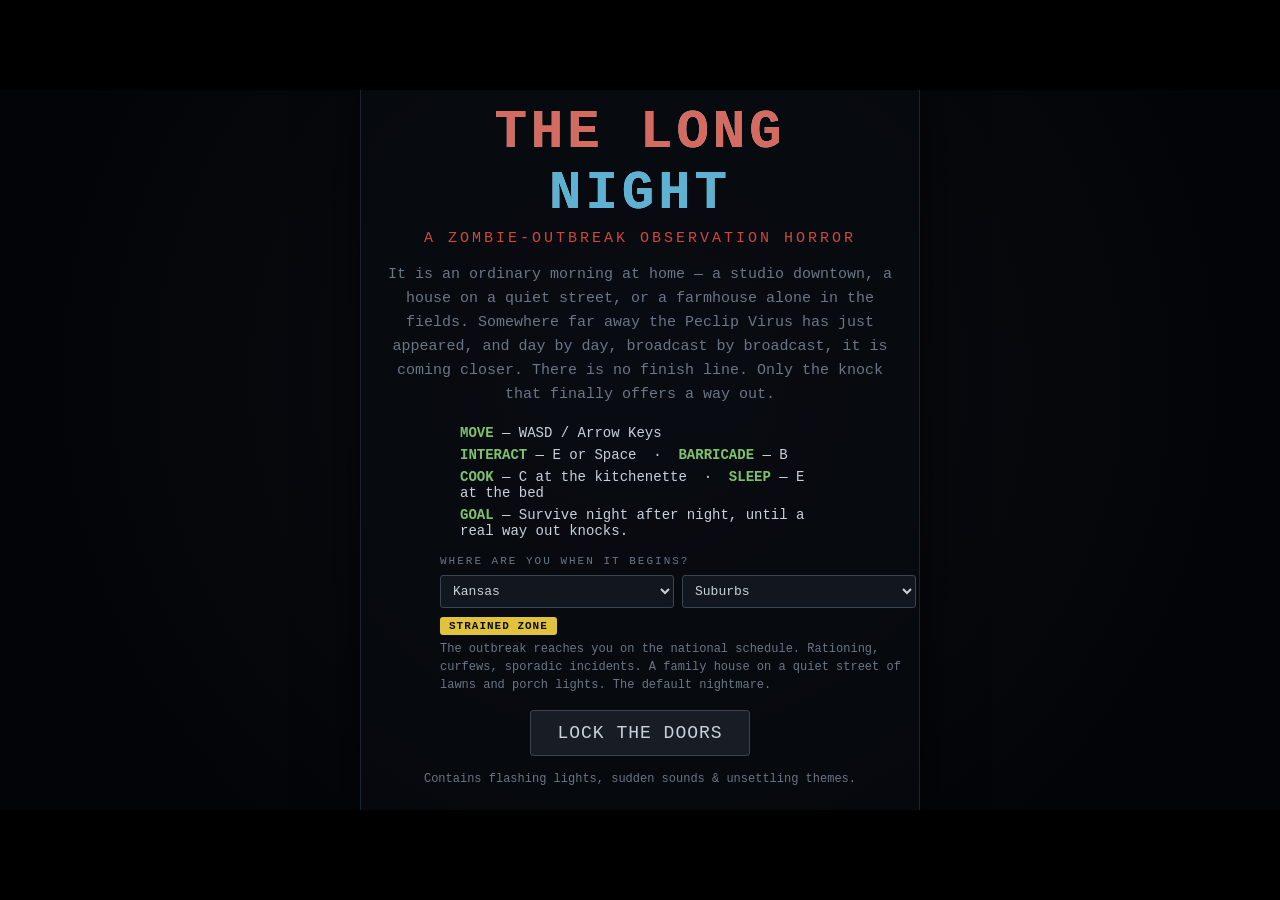
<file: game/index.html>
<!DOCTYPE html>
<html lang="en">
<head>
  <meta charset="UTF-8" />
  <meta name="viewport" content="width=device-width, initial-scale=1.0" />
  <title>THE LONG NIGHT — A Zombie Outbreak Observation Horror</title>
  <link rel="icon" href="data:image/svg+xml,%3Csvg xmlns='http://www.w3.org/2000/svg' viewBox='0 0 16 16'%3E%3Crect width='16' height='16' fill='%2305060a'/%3E%3Crect x='3' y='2' width='10' height='8' fill='%23d0473e'/%3E%3Crect x='5' y='4' width='2' height='2' fill='%23050505'/%3E%3Crect x='9' y='4' width='2' height='2' fill='%23050505'/%3E%3Crect x='5' y='11' width='6' height='4' fill='%237ec36b'/%3E%3C/svg%3E" />
  <link rel="stylesheet" href="styles/main.css" />
</head>
<body>
  <div id="game-frame">
    <!-- The rendered game world -->
    <canvas id="game-canvas" width="480" height="270"></canvas>

    <!-- ===================== HUD ===================== -->
    <div id="hud" class="hud hidden">
      <div class="hud-row">
        <div id="day-chip" class="hud-chip">DAY 1</div>
        <div id="clock" class="hud-chip">--:--</div>
        <div id="phase" class="hud-chip">SITUATION: NORMAL</div>
        <div id="loc-chip" class="hud-chip loc"></div>
      </div>
      <div id="order-banner" class="order-banner hidden"></div>
      <div class="hud-meters">
        <div class="meter">
          <span class="meter-label">STRESS</span>
          <div class="meter-track"><div id="stress-fill" class="meter-fill stress"></div></div>
        </div>
        <div class="meter">
          <span class="meter-label">FATIGUE</span>
          <div class="meter-track"><div id="fatigue-fill" class="meter-fill fatigue"></div></div>
        </div>
      </div>
      <div id="barricade-status" class="barricade-status"></div>
    </div>

    <!-- ===================== Interaction prompt ===================== -->
    <div id="prompt" class="prompt hidden"></div>

    <!-- ===================== Device: TV ===================== -->
    <div id="screen-tv" class="device-screen tv hidden">
      <div class="device-bezel">
        <div class="tv-inner">
          <div class="tv-station">
            <span id="tv-channel">NNC — NATIONAL NEWS CHANNEL</span>
            <span id="tv-live" class="tv-live">● LIVE</span>
          </div>
          <div class="tv-content">
            <div class="tv-visual">
              <canvas id="tv-face" width="120" height="120"></canvas>
              <canvas id="tv-minimap" width="120" height="86" class="hidden"></canvas>
            </div>
            <div class="tv-textcol">
              <div id="tv-headline" class="tv-headline"></div>
              <div id="tv-body" class="tv-body"></div>
            </div>
          </div>
          <div class="tv-ticker"><div id="tv-ticker-text" class="tv-ticker-text"></div></div>
        </div>
      </div>
      <div class="device-controls">
        <button class="btn" data-tv="prev">◀ EARLIER</button>
        <button class="btn" data-tv="next">LATER ▶</button>
        <button class="btn close" data-close="screen-tv">TURN OFF (ESC)</button>
      </div>
    </div>

    <!-- ===================== Device: Computer (the main hub) ===================== -->
    <div id="screen-computer" class="device-screen computer hidden">
      <div class="pc">
        <div class="pc-top">
          <span class="pc-user">◉ home-desktop</span>
          <span id="pc-clock" class="pc-clock">--:--</span>
          <span id="pc-net" class="pc-net">● ONLINE</span>
        </div>
        <!-- Tile home screen -->
        <div id="pc-home" class="pc-home">
          <div class="pc-home-label">START</div>
          <div class="pc-tiles">
            <button class="tile t-blue" data-app="messages">
              <span class="tile-ico">💬</span><span class="tile-name">Messages</span>
              <span id="badge-messages" class="tile-badge hidden"></span>
            </button>
            <button class="tile t-red" data-app="news">
              <span class="tile-ico">📰</span><span class="tile-name">Newspaper</span>
              <span id="badge-news" class="tile-badge hidden"></span>
            </button>
            <button class="tile t-green" data-app="map">
              <span class="tile-ico">🗺️</span><span class="tile-name">National Map</span>
              <span id="badge-map" class="tile-badge hidden"></span>
            </button>
            <button class="tile t-purple" data-app="virus">
              <span class="tile-ico">🦠</span><span class="tile-name">Virus Report</span>
              <span id="badge-virus" class="tile-badge hidden"></span>
            </button>
            <button class="tile t-orange" data-app="alerts">
              <span class="tile-ico">⚠️</span><span class="tile-name">Emergency Alerts</span>
              <span id="badge-alerts" class="tile-badge hidden"></span>
            </button>
            <button class="tile t-teal" data-app="social">
              <span class="tile-ico">🌐</span><span class="tile-name">Social</span>
              <span id="badge-social" class="tile-badge hidden"></span>
            </button>
            <button class="tile t-yellow hidden" data-app="radio">
              <span class="tile-ico">📻</span><span class="tile-name">FM Radio</span>
              <span id="badge-radio" class="tile-badge hidden"></span>
            </button>
          </div>
        </div>
        <!-- App view -->
        <div id="pc-app" class="pc-app hidden">
          <div class="pc-app-head">
            <button id="pc-back" class="btn small">◀ START</button>
            <span id="pc-app-title"></span>
          </div>
          <div id="pc-app-body" class="pc-app-body"></div>
        </div>
      </div>
      <div class="device-controls">
        <button class="btn close" data-close="screen-computer">LOG OFF (ESC)</button>
      </div>
    </div>

    <!-- ===================== First-person window view ===================== -->
    <div id="screen-lookout" class="device-screen hidden">
      <div class="lookout-frame">
        <canvas id="lookout-canvas" width="440" height="250"></canvas>
        <div id="lookout-caption" class="lookout-caption"></div>
      </div>
      <div class="device-controls">
        <button class="btn close" data-close="screen-lookout">STEP BACK (E / ESC)</button>
      </div>
    </div>

    <!-- ===================== First-person sleep / wake ===================== -->
    <div id="screen-sleep" class="sleep-screen hidden">
      <canvas id="sleep-canvas" width="480" height="270"></canvas>
    </div>

    <!-- ===================== Door choice ===================== -->
    <div id="door-modal" class="door-modal hidden">
      <div class="door-modal-inner">
        <div class="peephole">
          <canvas id="peephole-canvas" width="180" height="180"></canvas>
        </div>
        <div class="door-text">
          <h2 id="door-title">SOMEONE IS AT THE DOOR</h2>
          <p id="door-desc"></p>
          <div class="door-buttons">
            <button id="door-yes" class="btn yes">OPEN THE DOOR</button>
            <button id="door-no" class="btn no">KEEP IT SHUT</button>
            <button id="door-back" class="btn close hidden">STEP BACK (E / ESC)</button>
          </div>
          <div id="door-timer" class="door-timer"></div>
        </div>
      </div>
    </div>

    <!-- ===================== Day transition card ===================== -->
    <div id="day-card" class="day-card hidden">
      <h2 id="day-card-title"></h2>
      <p id="day-card-text"></p>
    </div>

    <!-- ===================== Start menu ===================== -->
    <div id="menu" class="overlay menu">
      <div class="menu-card">
        <h1 class="title-glitch" data-text="THE LONG NIGHT">THE LONG NIGHT</h1>
        <p class="subtitle">a zombie-outbreak observation horror</p>
        <p class="flavor">
          It is an ordinary morning at home — a studio downtown, a house on a
          quiet street, or a farmhouse alone in the fields. Somewhere far away
          the Peclip Virus has just appeared, and day by day, broadcast by
          broadcast, it is coming closer. There is no finish line. Only the
          knock that finally offers a way out.
        </p>
        <div class="controls-help">
          <div><b>MOVE</b> — WASD / Arrow Keys</div>
          <div><b>INTERACT</b> — E or Space &nbsp;·&nbsp; <b>BARRICADE</b> — B</div>
          <div><b>COOK</b> — C at the kitchenette &nbsp;·&nbsp; <b>SLEEP</b> — E at the bed</div>
          <div><b>GOAL</b> — Survive night after night, until a real way out knocks.</div>
        </div>
        <div class="spawn-picker">
          <label for="state-select">WHERE ARE YOU WHEN IT BEGINS?</label>
          <div class="spawn-row">
            <select id="state-select" aria-label="Choose your state"></select>
            <select id="area-select" aria-label="Choose your area">
              <option value="city">City Center</option>
              <option value="suburb" selected>Suburbs</option>
              <option value="rural">Rural Outskirts</option>
            </select>
          </div>
          <div id="zone-info">
            <span id="zone-chip" class="zone-chip"></span>
            <p id="zone-desc"></p>
          </div>
        </div>
        <button id="continue-btn" class="btn big hidden">CONTINUE — RESUME YOUR NIGHT</button>
        <button id="start-btn" class="btn big">LOCK THE DOORS</button>
        <p class="warn">Contains flashing lights, sudden sounds &amp; unsettling themes.</p>
      </div>
    </div>

    <!-- ===================== Ending ===================== -->
    <div id="ending" class="overlay ending hidden">
      <div class="ending-card">
        <h1 id="ending-title"></h1>
        <p id="ending-text"></p>
        <div id="ending-stats" class="ending-stats"></div>
        <button id="restart-btn" class="btn big">FACE THE NIGHT AGAIN</button>
      </div>
    </div>

    <!-- Sound toggle -->
    <button id="mute-btn" class="mute-btn" title="Toggle sound">🔊</button>
  </div>

  <!-- Modular game scripts (classic scripts share the window.ZH namespace so
       the game runs even when opened directly from the file system). -->
  <script src="scripts/audio.js"></script>
  <script src="scripts/world.js"></script>
  <script src="scripts/player.js"></script>
  <script src="scripts/renderer.js"></script>
  <script src="scripts/events.js"></script>
  <script src="scripts/ui.js"></script>
  <script src="scripts/engine.js"></script>
</body>
</html>
</file>
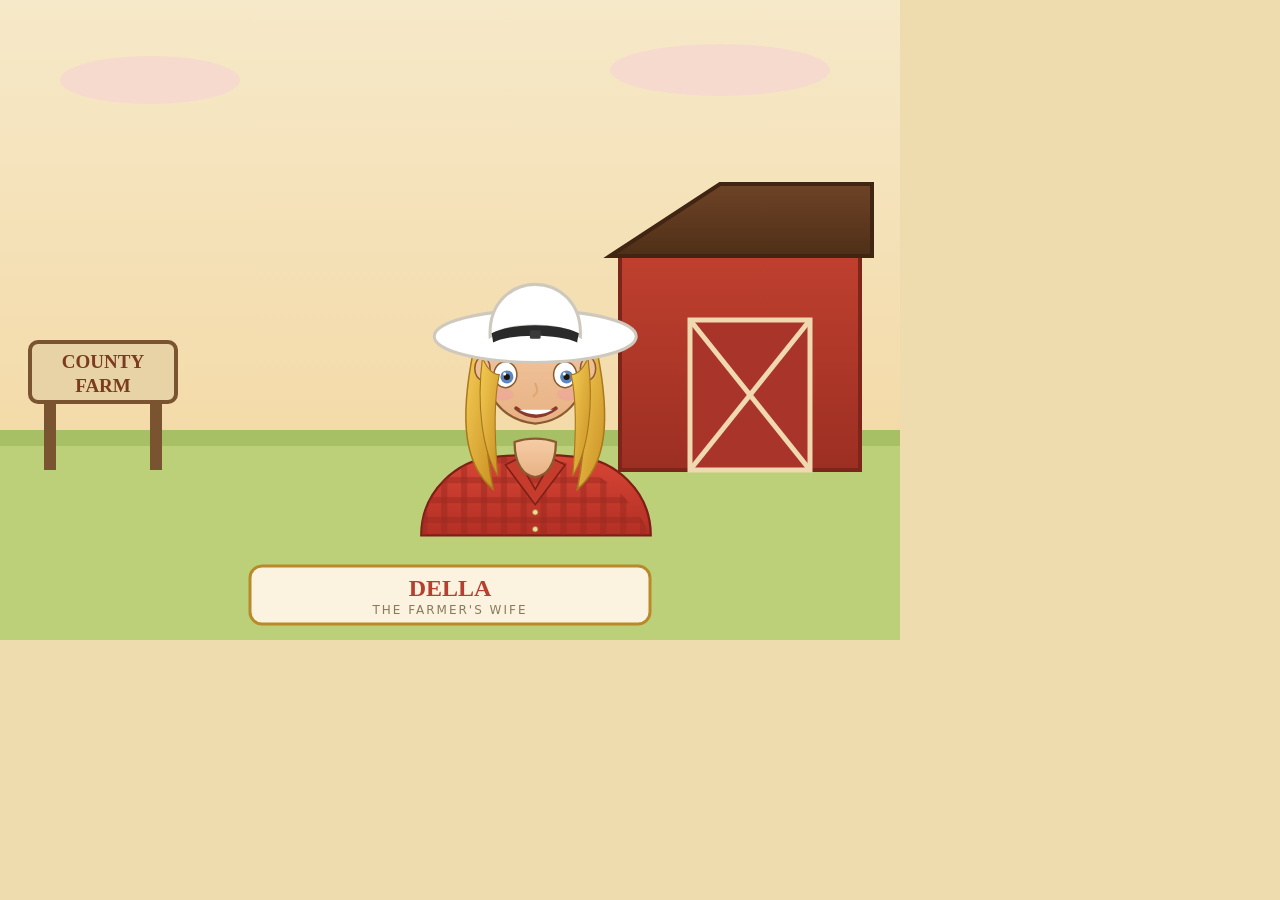
<file: docs/assets/wife-character.html>
<!doctype html>
<meta charset="utf-8">
<title>HexWorld Tycoon — Della (Wife NPC) character card</title>
<style>html,body{margin:0;background:#efdcae}#stage{width:900px;height:640px}</style>
<div id="stage"></div>
<script>
// Della bust portrait (same model used in the playable game), composited on a farm scene.
function dellaSVG(){
  const eyeOpen=(cx)=>`<ellipse cx="${cx}" cy="150" rx="15" ry="17" fill="#fff" stroke="#8a5a30" stroke-width="2"/>
     <circle cx="${cx+2}" cy="153" r="8.5" fill="#5a86c2"/><circle cx="${cx+2}" cy="153" r="4" fill="#20140a"/>
     <circle cx="${cx-1}" cy="149" r="2" fill="#fff"/>`;
  const eyes=eyeOpen(360)+eyeOpen(438);
  const mouth=`<path d="M374 194 q25 20 52 0" fill="none" stroke="#8a3a2a" stroke-width="5" stroke-linecap="round"/>
               <path d="M378 196 q23 12 44 0" fill="#fff"/>`;
  const brows=`<path d="M346 126 q14 -8 28 -2" fill="none" stroke="#b98a2a" stroke-width="4" stroke-linecap="round"/>
               <path d="M424 124 q14 -6 28 2" fill="none" stroke="#b98a2a" stroke-width="4" stroke-linecap="round"/>`;
  return `<svg viewBox="0 0 800 360" xmlns="http://www.w3.org/2000/svg">
    <defs>
      <linearGradient id="pk" x1="0" y1="0" x2="0" y2="1"><stop offset="0" stop-color="#f6cda6"/><stop offset="1" stop-color="#e7b184"/></linearGradient>
      <linearGradient id="ph" x1="0" y1="0" x2="1" y2="1"><stop offset="0" stop-color="#f4cd55"/><stop offset="1" stop-color="#c98f22"/></linearGradient>
      <linearGradient id="ppl" x1="0" y1="0" x2="0" y2="1"><stop offset="0" stop-color="#d84636"/><stop offset="1" stop-color="#b32f24"/></linearGradient>
      <clipPath id="torso"><path d="M250 360 C250 300 300 262 340 258 C420 254 500 262 550 360 Z"/></clipPath>
    </defs>
    <path d="M250 360 C250 300 300 262 340 258 C380 254 420 254 460 258 C500 262 550 300 550 360 Z" fill="url(#ppl)" stroke="#7d1f16" stroke-width="3"/>
    <g clip-path="url(#torso)">
      ${(()=>{let s='';for(let x=250;x<560;x+=26)s+=`<rect x="${x}" y="255" width="8" height="120" fill="#9c2b20" opacity="0.5"/>`;for(let y=258;y<380;y+=26)s+=`<rect x="250" y="${y}" width="310" height="8" fill="#9c2b20" opacity="0.5"/>`;return s;})()}
    </g>
    <path d="M360 268 L399 320 L438 268 L422 260 L399 300 L376 260 Z" fill="#c53b2c" stroke="#7d1f16" stroke-width="2"/>
    <circle cx="399" cy="330" r="3.6" fill="#f0d8a0" stroke="#9a7a24" stroke-width="1"/>
    <circle cx="399" cy="352" r="3.6" fill="#f0d8a0" stroke="#9a7a24" stroke-width="1"/>
    <path d="M372 238 C372 268 384 282 399 284 C414 282 426 268 426 238 C410 232 388 232 372 238 Z" fill="url(#pk)" stroke="#8a5a30" stroke-width="3"/>
    <path d="M318 120 C300 210 306 268 344 300 C332 240 332 176 346 140 Z" fill="url(#ph)" stroke="#a9781e" stroke-width="2"/>
    <path d="M480 120 C498 210 492 268 454 300 C466 240 466 176 452 140 Z" fill="url(#ph)" stroke="#a9781e" stroke-width="2"/>
    <path d="M330 128 C330 82 362 58 399 58 C436 58 468 82 468 128 C468 176 442 210 399 214 C356 210 330 176 330 128 Z" fill="url(#pk)" stroke="#8a5a30" stroke-width="3"/>
    <ellipse cx="330" cy="142" rx="10" ry="15" fill="#f0be93" stroke="#8a5a30" stroke-width="2"/>
    <ellipse cx="468" cy="142" rx="10" ry="15" fill="#f0be93" stroke="#8a5a30" stroke-width="2"/>
    <ellipse cx="356" cy="176" rx="15" ry="8" fill="#f0a0a0" opacity="0.5"/>
    <ellipse cx="442" cy="176" rx="15" ry="8" fill="#f0a0a0" opacity="0.5"/>
    <path d="M399 162 q6 10 -2 16" fill="none" stroke="#dda877" stroke-width="3" stroke-linecap="round"/>
    ${eyes}${brows}${mouth}
    <path d="M330 128 C322 190 330 250 350 282 C346 236 344 186 352 150 C344 150 336 142 330 128 Z" fill="url(#ph)" stroke="#a9781e" stroke-width="1.5"/>
    <path d="M468 128 C476 190 468 250 448 282 C452 236 454 186 446 150 C454 150 462 142 468 128 Z" fill="url(#ph)" stroke="#a9781e" stroke-width="1.5"/>
    <path d="M340 118 C368 100 430 100 458 118 C440 136 414 130 399 126 C384 130 358 136 340 118 Z" fill="url(#ph)" stroke="#a9781e" stroke-width="1.5"/>
    <ellipse cx="399" cy="100" rx="132" ry="34" fill="#ffffff" stroke="#cfc9bd" stroke-width="4"/>
    <path d="M340 100 C338 52 372 32 399 32 C426 32 460 52 458 100 C430 82 366 82 340 100 Z" fill="#ffffff" stroke="#cfc9bd" stroke-width="4"/>
    <path d="M342 96 C368 82 430 82 456 96 C454 106 454 106 454 108 C430 96 366 96 344 108 Z" fill="#2a2a2a"/>
    <rect x="392" y="92" width="14" height="11" rx="2" fill="#3a3a3a"/>
  </svg>`;
}
const NS="http://www.w3.org/2000/svg";
const svg=document.createElementNS(NS,"svg");
svg.setAttribute("viewBox","0 0 900 640");svg.setAttribute("width",900);svg.setAttribute("height",640);
svg.innerHTML=`
  <defs>
    <linearGradient id="sky" x1="0" y1="0" x2="0" y2="1"><stop offset="0" stop-color="#f6e9c9"/><stop offset="1" stop-color="#f3d9a6"/></linearGradient>
    <linearGradient id="barn" x1="0" y1="0" x2="0" y2="1"><stop offset="0" stop-color="#c0402f"/><stop offset="1" stop-color="#9c2f22"/></linearGradient>
    <linearGradient id="roof" x1="0" y1="0" x2="0" y2="1"><stop offset="0" stop-color="#6e4326"/><stop offset="1" stop-color="#4f2f18"/></linearGradient>
  </defs>
  <rect x="0" y="0" width="900" height="470" fill="url(#sky)"/>
  <ellipse cx="150" cy="80" rx="90" ry="24" fill="#f7d9d0" opacity="0.85"/>
  <ellipse cx="720" cy="70" rx="110" ry="26" fill="#f7d9d0" opacity="0.85"/>
  <rect x="0" y="430" width="900" height="210" fill="#bcd07a"/>
  <rect x="0" y="430" width="900" height="16" fill="#a7c065"/>
  <!-- barn right -->
  <rect x="620" y="250" width="240" height="220" fill="url(#barn)" stroke="#7d251b" stroke-width="4"/>
  <path d="M610 256 L720 184 L872 184 L872 256 Z" fill="url(#roof)" stroke="#3f2512" stroke-width="4"/>
  <rect x="690" y="320" width="120" height="150" fill="#a9342a" stroke="#f0d8b0" stroke-width="5"/>
  <line x1="690" y1="320" x2="810" y2="470" stroke="#f0d8b0" stroke-width="5"/>
  <line x1="810" y1="320" x2="690" y2="470" stroke="#f0d8b0" stroke-width="5"/>
  <!-- sign left -->
  <rect x="44" y="360" width="12" height="110" fill="#7a5330"/><rect x="150" y="360" width="12" height="110" fill="#7a5330"/>
  <rect x="30" y="342" width="146" height="60" rx="8" fill="#e8d3a6" stroke="#7a5330" stroke-width="4"/>
  <text x="103" y="368" text-anchor="middle" font-family="Georgia, serif" font-size="19" font-weight="bold" fill="#7a3b1e">COUNTY</text>
  <text x="103" y="392" text-anchor="middle" font-family="Georgia, serif" font-size="19" font-weight="bold" fill="#7a3b1e">FARM</text>
  <!-- nameplate -->
  <rect x="250" y="566" width="400" height="58" rx="12" fill="#fbf3df" stroke="#b98a2a" stroke-width="3"/>
  <text x="450" y="596" text-anchor="middle" font-family="Georgia, serif" font-size="24" font-weight="bold" fill="#b6402f">DELLA</text>
  <text x="450" y="614" text-anchor="middle" font-family="system-ui, sans-serif" font-size="12" letter-spacing="2" fill="#8a795c">THE FARMER'S WIFE</text>
`;
document.getElementById("stage").appendChild(svg);
// place the portrait
const g=document.createElementNS(NS,"g");
g.setAttribute("transform","translate(230,180) scale(0.68)");
g.innerHTML=dellaSVG();
svg.appendChild(g);
</script>
</file>
<file: game/styles/main.css>
/* ============================================================
   THE LONG NIGHT — main.css
   All UI chrome for the canvas game. Pixel-styled, dark, tense.
   ============================================================ */

:root {
  --bg: #05060a;
  --panel: #0c0f16;
  --ink: #c9d2dc;
  --dim: #6b7686;
  --accent: #7ec36b;
  --danger: #d0473e;
  --warn: #e0a83c;
  --blood: #7a1418;
  --scan: rgba(0, 0, 0, 0.25);
  font-family: "Courier New", Courier, monospace;
}

* { box-sizing: border-box; }

html, body {
  margin: 0;
  padding: 0;
  height: 100%;
  background: #000;
  color: var(--ink);
  overflow: hidden;
  user-select: none;
  -webkit-user-select: none;
}

/* The frame keeps a 16:9 stage centered on any screen. */
#game-frame {
  position: relative;
  width: min(100vw, 177.78vh);
  height: min(56.25vw, 100vh);
  margin: 0 auto;
  top: 50%;
  transform: translateY(-50%);
  background: #000;
  overflow: hidden;
  box-shadow: 0 0 80px rgba(0, 0, 0, 0.9) inset;
}

#game-canvas {
  position: absolute;
  inset: 0;
  width: 100%;
  height: 100%;
  image-rendering: pixelated;
  image-rendering: crisp-edges;
  display: block;
}

/* Global CRT scanline veil over everything for tone. */
#game-frame::after {
  content: "";
  position: absolute;
  inset: 0;
  pointer-events: none;
  background: repeating-linear-gradient(
    to bottom,
    transparent 0,
    transparent 2px,
    var(--scan) 3px,
    var(--scan) 3px
  );
  mix-blend-mode: multiply;
  opacity: 0.5;
  z-index: 60;
}

.hidden { display: none !important; }

/* ===================== HUD ===================== */
.hud {
  position: absolute;
  top: 0; left: 0; right: 0;
  padding: 10px 12px;
  z-index: 20;
  pointer-events: none;
  text-shadow: 0 1px 2px #000;
}
.hud-row { display: flex; gap: 8px; align-items: center; }
.hud-chip {
  background: rgba(6, 9, 14, 0.72);
  border: 1px solid #232a36;
  padding: 4px 9px;
  font-size: clamp(9px, 1.5vw, 14px);
  letter-spacing: 1px;
  border-radius: 3px;
}
#phase { color: var(--accent); }

.order-banner {
  margin-top: 8px;
  padding: 5px 10px;
  font-size: clamp(9px, 1.5vw, 14px);
  letter-spacing: 2px;
  font-weight: bold;
  background: rgba(120, 20, 24, 0.82);
  border: 1px solid var(--danger);
  color: #ffd9d5;
  border-radius: 3px;
  animation: pulseWarn 1.6s infinite;
  max-width: 60%;
}
@keyframes pulseWarn {
  0%, 100% { box-shadow: 0 0 0 rgba(208, 71, 62, 0); }
  50% { box-shadow: 0 0 14px rgba(208, 71, 62, 0.7); }
}

.hud-meters {
  margin-top: 8px;
  display: flex;
  gap: 14px;
  max-width: 360px;
}
.meter { flex: 1; }
.meter-label {
  font-size: clamp(7px, 1.1vw, 10px);
  letter-spacing: 2px;
  color: var(--dim);
}
.meter-track {
  height: 8px;
  background: #14181f;
  border: 1px solid #262c37;
  border-radius: 2px;
  overflow: hidden;
  margin-top: 2px;
}
.meter-fill { height: 100%; width: 0%; transition: width 0.25s linear; }
.meter-fill.stress { background: linear-gradient(90deg, #3c7a3a, #d0473e); }
.meter-fill.fatigue { background: linear-gradient(90deg, #3a5a7a, #8a6fc0); }

.barricade-status {
  margin-top: 6px;
  font-size: clamp(7px, 1.1vw, 11px);
  color: var(--dim);
  letter-spacing: 1px;
}
.barricade-status b { color: var(--ink); }

/* ===================== Interaction prompt ===================== */
.prompt {
  position: absolute;
  bottom: 6%;
  left: 50%;
  transform: translateX(-50%);
  background: rgba(6, 9, 14, 0.85);
  border: 1px solid #2c3442;
  color: var(--ink);
  padding: 6px 14px;
  font-size: clamp(10px, 1.7vw, 15px);
  letter-spacing: 1px;
  border-radius: 4px;
  z-index: 25;
  white-space: nowrap;
}
.prompt b { color: var(--accent); }

/* ===================== Generic buttons ===================== */
.btn {
  font-family: inherit;
  background: #171c25;
  color: var(--ink);
  border: 1px solid #3a4454;
  padding: 8px 14px;
  font-size: clamp(10px, 1.6vw, 14px);
  letter-spacing: 1px;
  cursor: pointer;
  border-radius: 3px;
  transition: background 0.12s, transform 0.05s, border-color 0.12s;
}
.btn:hover { background: #222a36; border-color: #55627a; }
.btn:active { transform: translateY(1px); }
.btn.big { padding: 12px 26px; font-size: clamp(12px, 2vw, 18px); margin-top: 14px; }
.btn.yes { border-color: #3c7a3a; color: #cfeac7; }
.btn.yes:hover { background: #1c2c1a; }
.btn.no  { border-color: #7a3a3a; color: #eac7c7; }
.btn.no:hover { background: #2c1a1a; }
.btn.close { border-color: #55627a; }

/* ===================== Device screens ===================== */
.device-screen {
  position: absolute;
  inset: 0;
  z-index: 40;
  display: flex;
  flex-direction: column;
  align-items: center;
  justify-content: center;
  gap: 10px;
  background: rgba(0, 0, 0, 0.78);
  padding: 3%;
}
.device-controls { display: flex; gap: 8px; flex-wrap: wrap; justify-content: center; }

/* --- TV --- */
.device-bezel {
  width: min(80%, 620px);
  background: #14161c;
  border: 8px solid #23262f;
  border-radius: 8px;
  box-shadow: 0 0 40px rgba(0, 0, 0, 0.8), 0 0 60px rgba(30, 60, 30, 0.15) inset;
  padding: 10px;
}
.tv-inner {
  background: #04120a;
  border: 1px solid #0a2013;
  padding: 12px 14px;
  min-height: 220px;
  position: relative;
  overflow: hidden;
}
.tv-inner::after {
  content: "";
  position: absolute; inset: 0;
  background: repeating-linear-gradient(transparent 0 2px, rgba(0,0,0,0.18) 3px 4px);
  pointer-events: none;
}
.tv-station {
  display: flex; justify-content: space-between;
  font-size: clamp(9px, 1.4vw, 13px);
  color: #7fd08c; letter-spacing: 1px; margin-bottom: 8px;
}
.tv-live { color: var(--danger); animation: blink 1.1s steps(1) infinite; }
@keyframes blink { 50% { opacity: 0.2; } }
.tv-headline {
  font-size: clamp(13px, 2.3vw, 22px);
  color: #eafbe9; font-weight: bold; line-height: 1.2; margin-bottom: 10px;
}
.tv-body {
  font-size: clamp(10px, 1.6vw, 15px);
  color: #bfe6c2; line-height: 1.4; min-height: 90px;
}
.tv-ticker {
  position: absolute; bottom: 0; left: 0; right: 0;
  background: var(--blood); color: #ffe8e6;
  overflow: hidden; white-space: nowrap; padding: 3px 0;
  font-size: clamp(9px, 1.4vw, 13px);
}
.tv-ticker-text { display: inline-block; padding-left: 100%; animation: ticker 18s linear infinite; }
@keyframes ticker { to { transform: translateX(-100%); } }
.tv-live.replay { color: var(--dim); animation: none; letter-spacing: 1px; }

/* --- TV content row: reporter face + text --- */
.tv-content { display: flex; gap: 12px; align-items: flex-start; min-height: 130px; }
.tv-visual { flex: 0 0 124px; display: flex; flex-direction: column; gap: 6px; }
.tv-visual canvas {
  width: 120px; height: auto;
  image-rendering: pixelated;
  border: 1px solid #0a2013;
  background: #04120a;
  display: block;
}
.tv-textcol { flex: 1; min-width: 0; }
.tv-inner.static .tv-visual,
.tv-inner.emergency .tv-visual,
.tv-inner.black .tv-visual { display: none; }

/* --- special broadcast segments --- */
.tv-inner.static { background: #090909; }
.tv-inner.static::before {
  content: "";
  position: absolute; inset: 0; z-index: 0; pointer-events: none;
  background:
    repeating-linear-gradient(0deg, rgba(255,255,255,0.07) 0 1px, transparent 1px 2px),
    repeating-linear-gradient(90deg, rgba(255,255,255,0.05) 0 1px, transparent 1px 3px);
  animation: tvsnow 0.18s steps(2) infinite;
  opacity: 0.75;
}
@keyframes tvsnow {
  0% { transform: translate(0, 0); }
  50% { transform: translate(-2px, 1px); }
  100% { transform: translate(2px, -1px); }
}
.tv-inner.static .tv-station,
.tv-inner.static .tv-headline,
.tv-inner.static .tv-body { position: relative; z-index: 1; }
.tv-inner.static .tv-headline { color: #d6ddd6; text-shadow: 0 0 8px rgba(255,255,255,0.35); }
.tv-inner.static .tv-body { color: #9aa39a; }

.tv-inner.emergency { background: #170404; }
.tv-inner.emergency .tv-station { color: #ff8a80; }
.tv-inner.emergency .tv-headline { color: #ff6f63; text-shadow: 0 0 10px rgba(208,71,62,0.6); animation: blink 1.2s steps(1) infinite; }
.tv-inner.emergency .tv-body { color: #f0b7b2; }

.tv-inner.black { background: #000; }
.tv-inner.black .tv-headline,
.tv-inner.black .tv-body,
.tv-inner.black .tv-ticker { visibility: hidden; }
.tv-inner.black .tv-station { color: #333; }

/* --- The Computer: a tile-OS hub (styled after the start-screen ref) --- */
.pc {
  width: min(86%, 720px);
  height: min(76%, 480px);
  background: #401a86;
  background: linear-gradient(160deg, #4a1f9a 0%, #38156e 100%);
  border: 3px solid #14161c;
  border-radius: 6px;
  box-shadow: 0 0 50px rgba(0,0,0,0.85), 0 0 60px rgba(90,40,190,0.15) inset;
  display: flex;
  flex-direction: column;
  overflow: hidden;
}
.pc-top {
  display: flex; align-items: center; gap: 14px;
  padding: 7px 12px;
  background: rgba(0,0,0,0.25);
  font-size: clamp(9px, 1.4vw, 12px);
  color: #d9d2ee;
  letter-spacing: 1px;
}
.pc-user { flex: 1; }
.pc-net { color: #7ec36b; }
.pc-net.offline { color: var(--danger); animation: blink 1.2s steps(1) infinite; }

.pc-home { flex: 1; padding: 14px 18px; overflow-y: auto; }
.pc-home-label {
  color: #cfc4ec; letter-spacing: 3px; margin-bottom: 10px;
  font-size: clamp(11px, 1.8vw, 16px);
}
.pc-tiles {
  display: grid;
  grid-template-columns: repeat(3, 1fr);
  gap: 10px;
}
.tile {
  position: relative;
  border: none;
  color: #fff;
  font-family: inherit;
  padding: 14px 10px 10px;
  min-height: 74px;
  cursor: pointer;
  display: flex; flex-direction: column; align-items: flex-start;
  justify-content: space-between;
  text-align: left;
  transition: transform 0.07s, filter 0.12s;
}
.tile:hover { filter: brightness(1.15); }
.tile:active { transform: scale(0.97); }
.tile-ico { font-size: clamp(16px, 3vw, 26px); }
.tile-name { font-size: clamp(9px, 1.5vw, 13px); letter-spacing: 1px; }
.tile-badge {
  position: absolute; top: 6px; right: 6px;
  background: #fff; color: #111;
  min-width: 16px; height: 16px; border-radius: 8px;
  font-size: 10px; font-weight: bold;
  display: flex; align-items: center; justify-content: center;
  padding: 0 4px;
}
.t-blue   { background: #2b7cd3; }
.t-red    { background: #b03b2e; }
.t-green  { background: #00885a; }
.t-purple { background: #5133ab; }
.t-orange { background: #d24726; }
.t-teal   { background: #008272; }
.t-yellow { background: #b8860b; }

/* the cheap phone in the lane: cracked plastic, teal glow, 2G */
.pc.cheap {
  background: linear-gradient(160deg, #0f3a40 0%, #092227 100%);
  border-color: #04181c;
  border-radius: 14px;
  box-shadow: 0 0 50px rgba(0,0,0,0.85), 0 0 40px rgba(42,157,176,0.12) inset;
}
.pc.cheap .pc-top { background: rgba(0,0,0,0.4); color: #a8d4dc; }
.pc.cheap .pc-home-label { color: #a8d4dc; }
.pc.cheap .pc-app-head { background: rgba(0,0,0,0.4); }
.pc.cheap::after {
  content: "";
  position: absolute;
  pointer-events: none;
}

/* FM radio app */
.radio-head {
  color: #ffd98a;
  font-size: clamp(10px, 1.6vw, 14px);
  letter-spacing: 1px;
  margin-bottom: 10px;
}
.radio-head .radio-sub { color: #8a93a2; font-size: 0.85em; letter-spacing: 0; }
.radio-entry {
  margin-bottom: 9px;
  padding-left: 9px;
  border-left: 3px solid #b8860b;
  line-height: 1.5;
}
.radio-entry .lvl { color: #ffd98a; font-weight: bold; }

.pc-app { flex: 1; display: flex; flex-direction: column; min-height: 0; }
.pc-app-head {
  display: flex; align-items: center; gap: 12px;
  padding: 8px 12px;
  background: rgba(0,0,0,0.25);
  color: #e8e2f8;
  font-size: clamp(10px, 1.7vw, 15px);
  letter-spacing: 2px;
}
.btn.small { padding: 4px 10px; font-size: clamp(9px, 1.4vw, 12px); }
.pc-app-body {
  flex: 1; overflow-y: auto;
  padding: 12px 14px;
  background: rgba(6, 4, 16, 0.55);
  color: #ddd6ee;
  font-size: clamp(10px, 1.5vw, 13px);
  line-height: 1.5;
  min-height: 0;
}

/* messages app */
.chat-tabs { display: flex; gap: 6px; flex-wrap: wrap; margin-bottom: 10px; }
.chat-tab {
  font-family: inherit; cursor: pointer;
  background: rgba(255,255,255,0.08); color: #d9d2ee;
  border: 1px solid rgba(255,255,255,0.18);
  padding: 4px 10px; border-radius: 3px;
  font-size: clamp(9px, 1.4vw, 12px);
  position: relative;
}
.chat-tab.active { background: #2b7cd3; border-color: #2b7cd3; color: #fff; }
.chat-tab .dot {
  position: absolute; top: -4px; right: -4px;
  width: 9px; height: 9px; border-radius: 50%;
  background: #ff5a4e; border: 1px solid #14161c;
}
.chat-thread { display: flex; flex-direction: column; gap: 6px; margin-bottom: 10px; }
.chat-msg {
  max-width: 78%;
  padding: 6px 9px; border-radius: 8px;
  font-size: clamp(9px, 1.5vw, 13px); line-height: 1.4;
}
.chat-msg.them { align-self: flex-start; background: #262b36; border-bottom-left-radius: 2px; }
.chat-msg.me   { align-self: flex-end; background: #2b7cd3; color: #fff; border-bottom-right-radius: 2px; }
.chat-msg.sys  { align-self: center; background: none; color: #8a8398; font-style: italic; font-size: 0.9em; }
.chat-compose { display: flex; gap: 6px; }
.chat-compose input {
  flex: 1; font-family: inherit;
  background: #14171f; color: var(--ink);
  border: 1px solid #3a4454; border-radius: 3px;
  padding: 7px 9px; font-size: clamp(10px, 1.5vw, 13px);
  min-width: 0;
}
.chat-compose input:focus { outline: 1px solid #2b7cd3; }
.quick-replies { display: flex; gap: 6px; flex-wrap: wrap; margin-top: 8px; }
.quick-replies .btn { padding: 4px 9px; font-size: clamp(8px, 1.3vw, 11px); }

/* newspaper app */
.newspaper {
  background: #e8e2d2; color: #1c1a16;
  padding: 12px 14px; margin-bottom: 12px;
  font-family: Georgia, "Times New Roman", serif;
  box-shadow: 0 2px 10px rgba(0,0,0,0.5);
}
.newspaper .np-mast {
  font-size: clamp(13px, 2.2vw, 20px); font-weight: bold;
  letter-spacing: 2px; text-align: center;
  border-bottom: 2px solid #1c1a16; padding-bottom: 4px;
}
.newspaper .np-date {
  text-align: center; font-size: 0.75em; letter-spacing: 2px;
  border-bottom: 1px solid #8a8478; padding: 3px 0; margin-bottom: 8px;
}
.newspaper .np-head { font-size: clamp(12px, 2vw, 18px); font-weight: bold; line-height: 1.15; margin-bottom: 4px; }
.newspaper .np-by { font-style: italic; font-size: 0.8em; color: #4a463e; margin-bottom: 6px; }
.newspaper .np-body { font-size: clamp(9px, 1.5vw, 13px); line-height: 1.5; }
.newspaper.grim { background: #c9c2b0; }
.newspaper.grim .np-mast { font-family: "Courier New", monospace; }

/* map app */
.map-wrap { display: flex; justify-content: center; }
#map-canvas {
  width: min(100%, 520px);
  image-rendering: pixelated;
  border: 1px solid #3a3450;
  background: #0b0e15;
}
.map-note { text-align: center; color: #8a8398; margin-top: 8px; font-size: 0.9em; }

/* virus report app */
.virus-report {
  background: rgba(0,0,0,0.3); border-left: 3px solid #5133ab;
  padding: 9px 11px; margin-bottom: 10px;
}
.virus-report h3 { margin: 0 0 6px; color: #b9a5ee; font-size: clamp(10px, 1.6vw, 14px); letter-spacing: 1px; }
.virus-report p { margin: 0; }
.virus-icon { text-align: center; font-size: 26px; margin-bottom: 8px; }

/* alerts app */
.alert-entry { margin-bottom: 9px; padding-left: 9px; border-left: 3px solid var(--warn); }
.alert-entry.critical { border-color: var(--danger); }
.alert-entry .lvl { color: var(--warn); font-weight: bold; }
.alert-entry.critical .lvl { color: var(--danger); }

/* social app */
.post {
  background: rgba(255,255,255,0.05);
  border: 1px solid rgba(255,255,255,0.1);
  border-radius: 6px; padding: 8px 10px; margin-bottom: 8px;
}
.post .post-user { font-weight: bold; color: #fff; }
.post .post-handle { color: #8a8398; font-size: 0.85em; margin-left: 5px; }
.post .post-text { margin-top: 4px; }

/* ===================== Door modal ===================== */
.door-modal {
  position: absolute; inset: 0; z-index: 50;
  background: rgba(0,0,0,0.86);
  display: flex; align-items: center; justify-content: center;
  padding: 3%;
}
.door-modal-inner {
  display: flex; gap: 22px; align-items: center; flex-wrap: wrap;
  justify-content: center;
  background: #0a0c11; border: 1px solid #2a323e;
  padding: 22px; border-radius: 8px; max-width: 720px;
  box-shadow: 0 0 60px rgba(120,20,24,0.25);
}
.peephole {
  width: 180px; height: 180px; border-radius: 50%;
  overflow: hidden; border: 6px solid #1a1d24;
  box-shadow: 0 0 0 4px #05060a, 0 0 30px rgba(0,0,0,0.9) inset;
  flex-shrink: 0; background: #000;
}
#peephole-canvas { width: 100%; height: 100%; image-rendering: pixelated; }
.door-text { max-width: 340px; }
.door-text h2 {
  margin: 0 0 8px; color: #ffd9d5; letter-spacing: 2px;
  font-size: clamp(14px, 2.2vw, 20px);
}
.door-text p { color: var(--ink); line-height: 1.5; font-size: clamp(11px, 1.7vw, 15px); }
.door-buttons { display: flex; gap: 10px; margin-top: 14px; }
.door-timer {
  margin-top: 12px; height: 6px; background: #14181f; border-radius: 3px; overflow: hidden;
}
.door-timer > div {
  height: 100%; background: linear-gradient(90deg, var(--warn), var(--danger));
  width: 100%;
}

/* ===================== Overlays (menu / ending) ===================== */
.overlay {
  position: absolute; inset: 0; z-index: 70;
  display: flex; align-items: center; justify-content: center;
  background: radial-gradient(circle at 50% 40%, #0b0e15 0%, #030407 80%);
  padding: 4%;
}
.menu-card, .ending-card {
  max-width: 560px; text-align: center;
  background: rgba(8, 10, 16, 0.6);
  border: 1px solid #1c2230; border-radius: 10px;
  padding: 28px 26px;
  box-shadow: 0 0 60px rgba(0,0,0,0.7);
}
.title-glitch {
  font-size: clamp(26px, 6vw, 54px);
  letter-spacing: 4px; margin: 0 0 6px; color: #eafbe9;
  position: relative;
}
.title-glitch::before, .title-glitch::after {
  content: attr(data-text);
  position: absolute; left: 0; top: 0; width: 100%;
  overflow: hidden; opacity: 0.8;
}
.title-glitch::before { color: #d0473e; animation: glitchA 2.4s infinite steps(2); clip-path: inset(0 0 55% 0); }
.title-glitch::after  { color: #3aa0d0; animation: glitchB 3.1s infinite steps(2); clip-path: inset(55% 0 0 0); }
@keyframes glitchA { 0%,90%,100%{transform:translate(0,0);} 92%{transform:translate(-2px,-1px);} 96%{transform:translate(2px,1px);} }
@keyframes glitchB { 0%,88%,100%{transform:translate(0,0);} 90%{transform:translate(2px,1px);} 94%{transform:translate(-2px,-1px);} }

.subtitle { color: var(--danger); letter-spacing: 3px; margin: 0 0 16px; font-size: clamp(10px, 1.8vw, 15px); text-transform: uppercase; }
.flavor { color: var(--dim); line-height: 1.6; font-size: clamp(11px, 1.7vw, 15px); }
.controls-help {
  margin: 18px 0 6px; display: grid; gap: 6px;
  color: var(--ink); font-size: clamp(10px, 1.6vw, 14px);
  text-align: left; max-width: 360px; margin-left: auto; margin-right: auto;
}
.controls-help b { color: var(--accent); }
.warn { color: var(--dim); font-size: clamp(9px, 1.4vw, 12px); margin-top: 16px; }

.ending-card h1 { font-size: clamp(22px, 4.6vw, 40px); letter-spacing: 3px; margin: 0 0 14px; }
.ending-card p { color: var(--ink); line-height: 1.6; font-size: clamp(11px, 1.8vw, 16px); }
.ending-stats { margin-top: 18px; color: var(--dim); font-size: clamp(10px, 1.5vw, 13px); line-height: 1.7; }
.ending-card.good h1 { color: var(--accent); text-shadow: 0 0 18px rgba(126,195,107,0.5); }
.ending-card.bad h1 { color: var(--danger); text-shadow: 0 0 18px rgba(208,71,62,0.5); }
.ending-card.grim h1 { color: #b7a0d0; text-shadow: 0 0 18px rgba(140,111,192,0.5); }

/* ===================== Spawn picker (menu) ===================== */
.spawn-picker {
  margin: 16px auto 2px;
  max-width: 400px;
  text-align: left;
  display: grid;
  gap: 8px;
}
.spawn-picker label {
  font-size: clamp(8px, 1.3vw, 11px);
  color: var(--dim);
  letter-spacing: 2px;
}
.spawn-row { display: flex; gap: 8px; }
.spawn-picker select {
  flex: 1;
  min-width: 0;
  background: #12161e;
  color: var(--ink);
  border: 1px solid #3a4454;
  padding: 7px 8px;
  font-family: inherit;
  font-size: clamp(10px, 1.5vw, 13px);
  border-radius: 3px;
  cursor: pointer;
}
.spawn-picker select:hover { border-color: #55627a; }
.spawn-picker optgroup { color: var(--dim); font-style: normal; }
.zone-chip {
  display: inline-block;
  padding: 3px 9px;
  border-radius: 3px;
  font-size: clamp(8px, 1.3vw, 11px);
  letter-spacing: 1px;
  color: #0b0d12;
  font-weight: bold;
  background: #e0c23c;
}
#zone-desc {
  color: var(--dim);
  font-size: clamp(9px, 1.4vw, 12px);
  line-height: 1.5;
  margin: 5px 0 0;
  min-height: 2.8em;
}

/* ===================== Day transition card ===================== */
.day-card {
  position: absolute;
  inset: 0;
  z-index: 55;
  background: rgba(2, 3, 6, 0.93);
  display: flex;
  flex-direction: column;
  align-items: center;
  justify-content: center;
  text-align: center;
  animation: dayfade 0.7s ease;
}
@keyframes dayfade { from { opacity: 0; } to { opacity: 1; } }
.day-card h2 {
  color: #c9d2dc;
  letter-spacing: 6px;
  font-size: clamp(20px, 4.4vw, 38px);
  margin: 0 0 12px;
  text-shadow: 0 0 24px rgba(0,0,0,0.9);
}
.day-card p {
  color: var(--dim);
  max-width: 440px;
  font-size: clamp(11px, 1.7vw, 15px);
  line-height: 1.6;
  padding: 0 22px;
  margin: 0;
}

/* HUD location chip */
.hud-chip.loc { color: var(--dim); border-left-width: 3px; }

/* ===================== First-person window view ===================== */
.lookout-frame {
  display: flex;
  flex-direction: column;
  align-items: center;
  gap: 10px;
}
#lookout-canvas {
  width: min(88%, 760px);
  image-rendering: pixelated;
  border: 4px solid #14161c;
  border-radius: 4px;
  box-shadow: 0 0 60px rgba(0,0,0,0.8);
  background: #000;
}
.lookout-caption {
  max-width: min(88%, 700px);
  text-align: center;
  color: var(--ink);
  font-size: clamp(10px, 1.7vw, 15px);
  line-height: 1.5;
  letter-spacing: 0.5px;
  background: rgba(6,9,14,0.85);
  border: 1px solid #2c3442;
  border-radius: 4px;
  padding: 7px 14px;
}

/* ===================== Mute button ===================== */
.mute-btn {
  position: absolute; bottom: 10px; right: 10px; z-index: 65;
  background: rgba(6,9,14,0.7); border: 1px solid #2c3442; color: var(--ink);
  width: 34px; height: 34px; border-radius: 5px; cursor: pointer; font-size: 16px;
}
.mute-btn:hover { background: rgba(30,36,46,0.9); }


/* ===================== First-person sleep / wake ===================== */
.sleep-screen {
  position: absolute;
  inset: 0;
  z-index: 58;
  background: #000;
}
#sleep-canvas {
  width: 100%;
  height: 100%;
  image-rendering: pixelated;
  display: block;
}
</file>
